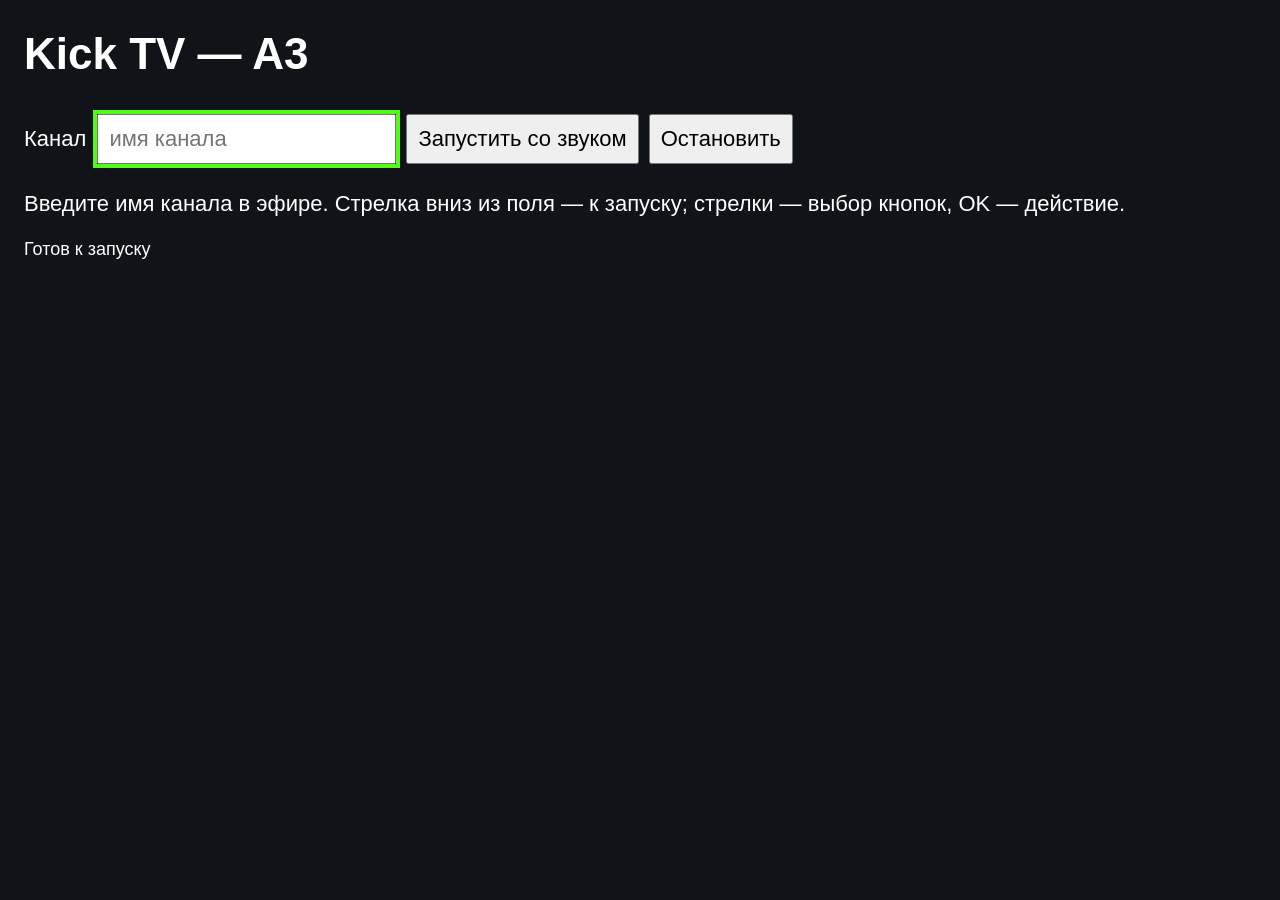
<file: index.html>
<!doctype html><html lang="ru"><meta charset="utf-8"><meta name="viewport" content="width=device-width,initial-scale=1"><title>Kick TV A3</title>
<style>body{background:#101418;color:white;font:22px Arial;margin:24px}button,input{font:inherit;padding:10px;margin:5px}button:focus,input:focus{outline:4px solid #53fc18}iframe{width:100%;height:65vh;border:0;background:black}#status{font-size:18px}</style>
<h1>Kick TV — A3</h1><label>Канал <input id="channel" placeholder="имя канала" maxlength="60"></label><button id="sound">Запустить со звуком</button><button id="stop">Остановить</button><p>Введите имя канала в эфире. Стрелка вниз из поля — к запуску; стрелки — выбор кнопок, OK — действие.</p><div id="stage"></div><p id="status" role="status">Готов к запуску</p><script src="app.js"></script></html>
</file>
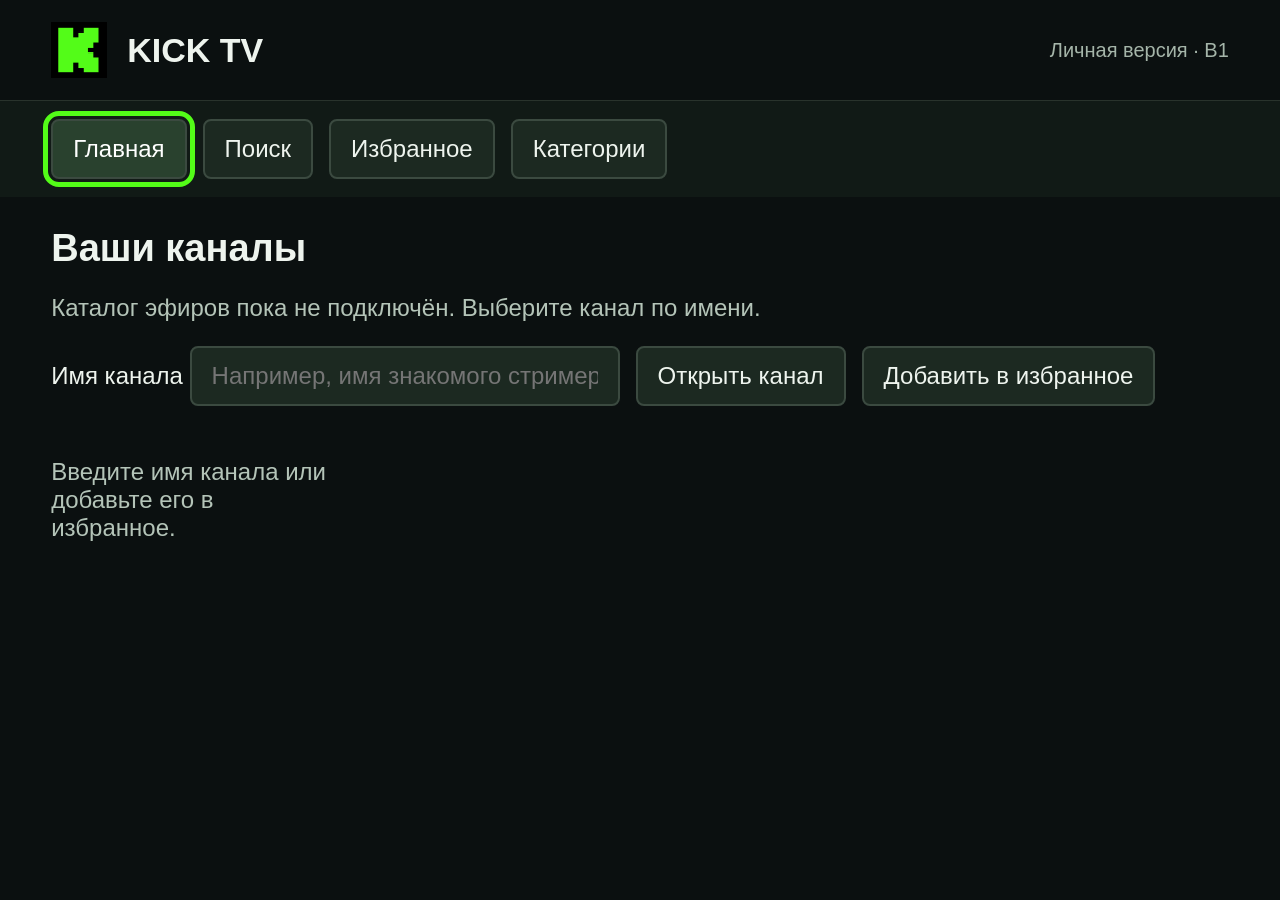
<file: b1/index.html>
<!doctype html><html lang="ru"><meta charset="utf-8"><meta name="viewport" content="width=device-width,initial-scale=1"><title>Kick TV B1</title><link rel="stylesheet" href="style.css"><body>
<header><img src="kick-icon.png" alt="Kick"><b>KICK TV</b><span>Личная версия · B1</span></header>
<nav><button id="home">Главная</button><button id="search">Поиск</button><button id="favorites">Избранное</button><button id="categories">Категории</button></nav>
<main id="browse"><h1 id="heading">Ваши каналы</h1><p id="notice">Каталог эфиров пока не подключён. Выберите канал по имени.</p><section id="entry"><label>Имя канала <input id="query" maxlength="60" autocomplete="off" placeholder="Например, имя знакомого стримера"></label><button id="open">Открыть канал</button><button id="save">Добавить в избранное</button></section><div id="keyboard" aria-label="Экранная клавиатура"></div><section id="grid"></section></main>
<section id="playback" hidden><div class="toolbar"><button id="back">← Назад</button><h2 id="playing"></h2><button id="star">В избранное</button><span>Звук: VOL + / − на пульте ТВ</span></div><div id="stage"></div></section><p id="status" role="status"></p><script src="app.js"></script></body></html>
</file>
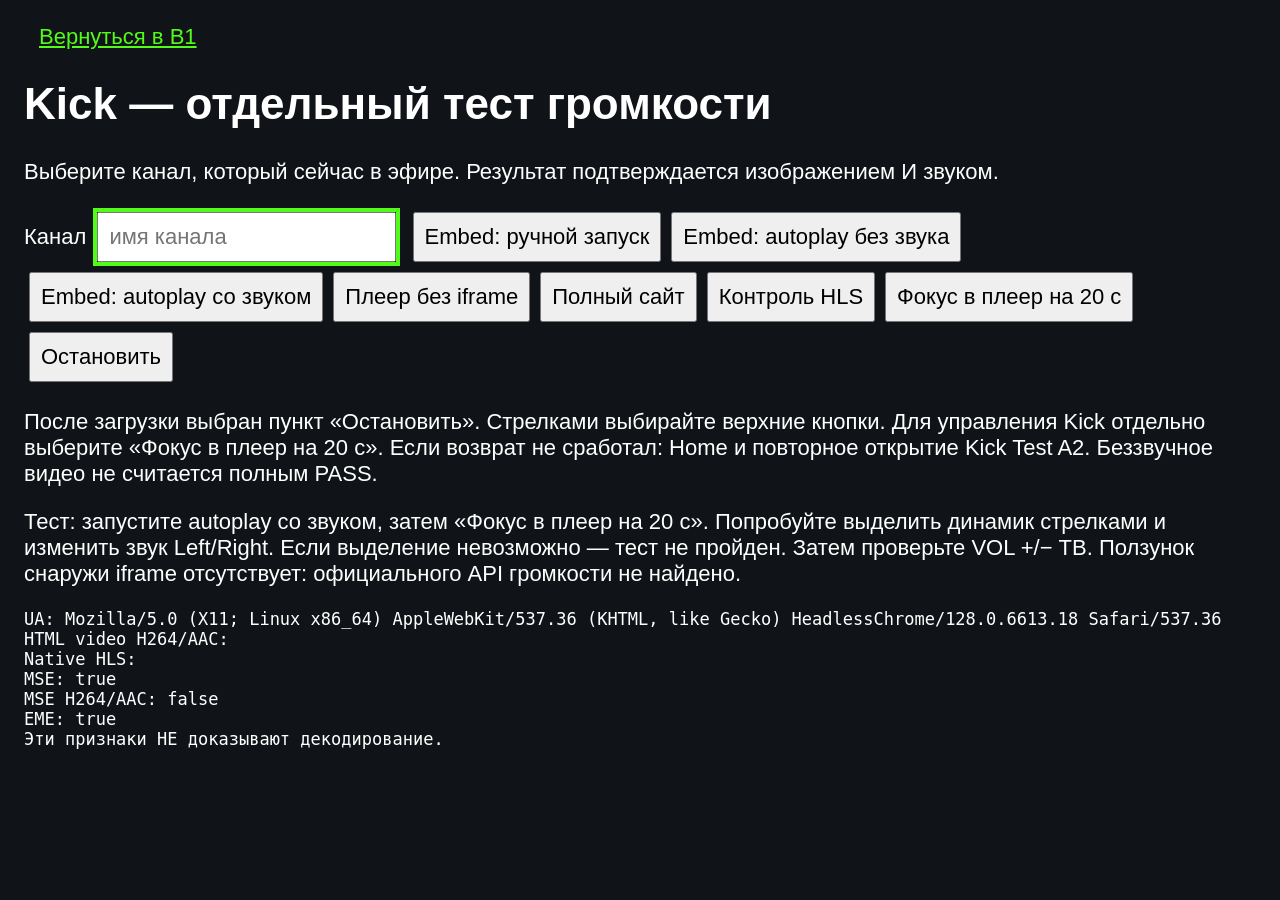
<file: b1/volume.html>
<!doctype html><html lang="ru"><meta charset="utf-8"><meta name="viewport" content="width=device-width,initial-scale=1"><title>Kick Playback Probe</title>
<style>body{background:#101418;color:white;font:22px Arial;margin:24px}button,input,a{font:inherit;padding:10px;margin:5px}button:focus,input:focus,a:focus{outline:4px solid #53fc18}iframe,video{width:100%;height:65vh;border:0;background:black}pre{white-space:pre-wrap;font-size:17px}a{color:#53fc18}</style>
<p><a href="index.html" style="color:#53fc18">Вернуться в B1</a></p><h1>Kick — отдельный тест громкости</h1><p>Выберите канал, который сейчас в эфире. Результат подтверждается изображением И звуком.</p>
<label>Канал <input id="channel" placeholder="имя канала" maxlength="60"></label>
<button id="manual">Embed: ручной запуск</button><button id="muted">Embed: autoplay без звука</button><button id="sound">Embed: autoplay со звуком</button><button id="direct">Плеер без iframe</button><button id="full">Полный сайт</button><button id="hls">Контроль HLS</button><button id="focusplayer">Фокус в плеер на 20 с</button><button id="stop">Остановить</button>
<p>После загрузки выбран пункт «Остановить». Стрелками выбирайте верхние кнопки. Для управления Kick отдельно выберите «Фокус в плеер на 20 с». Если возврат не сработал: Home и повторное открытие Kick Test A2. Беззвучное видео не считается полным PASS.</p><p>Тест: запустите autoplay со звуком, затем «Фокус в плеер на 20 с». Попробуйте выделить динамик стрелками и изменить звук Left/Right. Если выделение невозможно — тест не пройден. Затем проверьте VOL +/− ТВ. Ползунок снаружи iframe отсутствует: официального API громкости не найдено.</p><div id="stage"></div><pre id="log"></pre><script src="volume.js"></script></html>
</file>
<file: b1/style.css>
*{box-sizing:border-box}body{margin:0;background:#0b1010;color:#eef4ee;font:24px Arial,sans-serif}header{display:flex;align-items:center;gap:20px;padding:22px 4%;border-bottom:1px solid #29332c}header img{width:56px;height:56px;image-rendering:pixelated}header b{font-size:34px}header span{margin-left:auto;color:#a5b5a9;font-size:20px}nav{display:flex;gap:16px;padding:18px 4%;background:#111a16}button,input{font:inherit;color:inherit;background:#1c2921;border:2px solid #3b4a40;border-radius:8px;padding:14px 20px}button{cursor:pointer}button:focus,input:focus{outline:5px solid #53fc18;outline-offset:3px;background:#29412e;color:#fff}main{padding:18px 4%}h1{font-size:38px;margin:12px 0}p{color:#b4c4b8}#query{width:430px}#entry{display:flex;align-items:center;gap:16px;flex-wrap:wrap}#grid{display:grid;grid-template-columns:repeat(4,1fr);gap:24px;margin:28px 0}.card{text-align:left;min-height:170px}.card img{width:100%;height:150px;object-fit:cover;border-radius:5px}.card strong,.card small{display:block;margin:12px 0}.card small{font-size:19px;color:#c4cfc7}.toolbar{display:flex;align-items:center;gap:24px;padding:18px 4%}.toolbar span{margin-left:auto;font-size:20px}iframe{display:block;width:100%;height:72vh;border:0;background:#000}#status{padding:8px 4%;font-size:20px}#keyboard{display:grid;grid-template-columns:repeat(13,1fr);gap:9px;max-width:1100px;margin-top:25px}#keyboard button{padding:10px 4px}#keyboard[hidden],[hidden]{display:none!important}@media(max-width:1000px){body{font-size:19px}#grid{grid-template-columns:repeat(3,1fr)}header{padding:12px 3%}button,input{padding:10px}#query{width:300px}.toolbar{gap:12px}}
</file>
